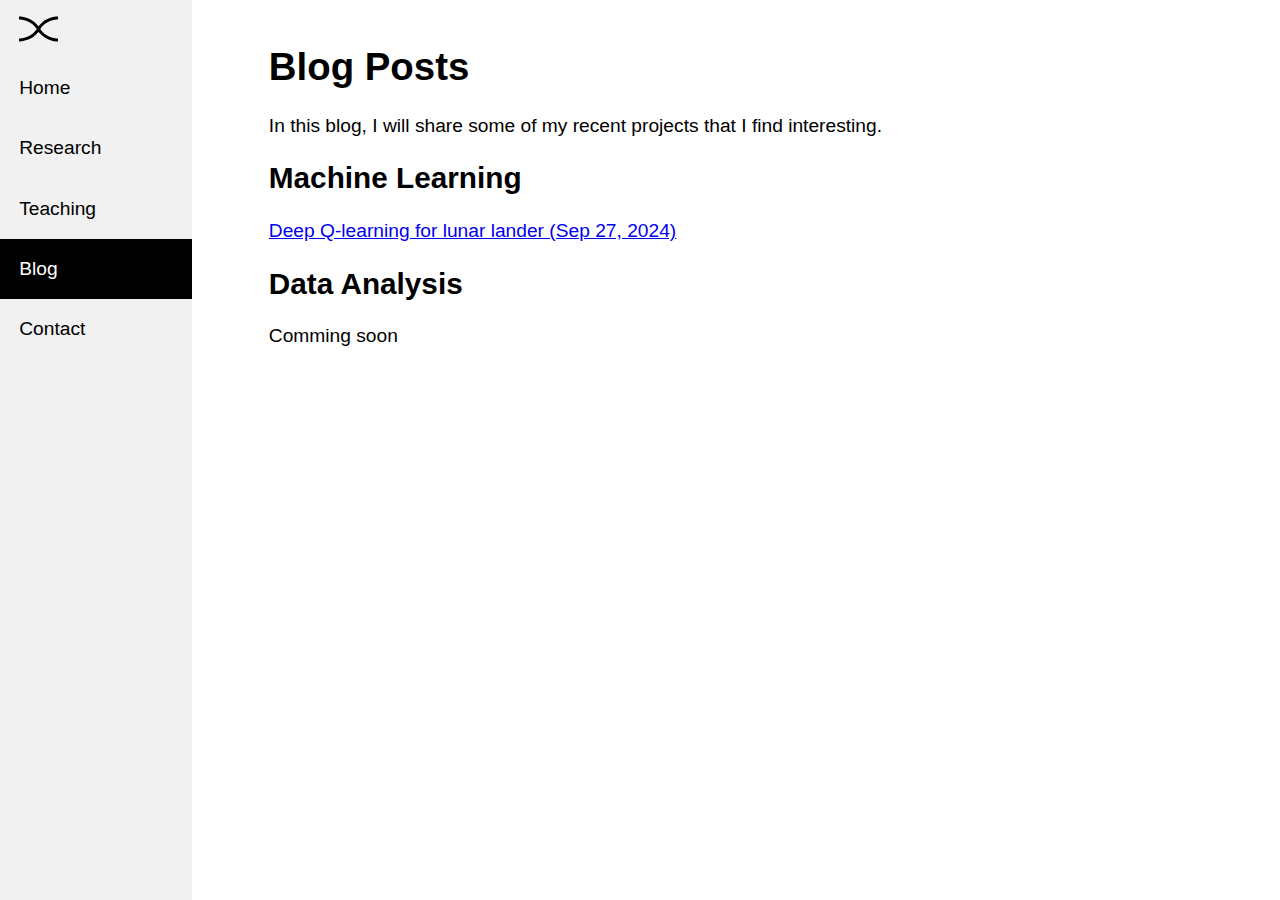
<file: blog/index.html>
<!DOCTYPE html>
<html lang="en">

<head>
<link rel="apple-touch-icon" sizes="180x180" href="/images/favicon/apple-touch-icon.png">
<link rel="icon" type="image/png" sizes="32x32" href="/images/favicon/favicon-32x32.png">
<link rel="icon" type="image/png" sizes="16x16" href="/images/favicon/favicon-16x16.png">
<link rel="manifest" href="/images/favicon/site.webmanifest">
<link rel="mask-icon" href="/images/favicon/safari-pinned-tab.svg" color="#000000">
<meta name="theme-color" content="#ffffff">
<title>Zirui Xu - Personal Website</title>
<meta name="viewport" content="width=device-width, initial-scale=1.0">
<link rel="stylesheet" href="/styles/general.css">
<link rel="stylesheet" href="/styles/sidebar.css">
</head>

<body>

<nav class="sidebar">
  <a class="icon-button"><img class="icon-picture" src="/images/favicon/safari-pinned-tab.svg" alt="icon"></a>
  <a href="/">Home</a>
  <a href="/research/">Research</a>
  <a href="/teaching/">Teaching</a>
  <a class="active-button">Blog</a>
  <a href="/contact/">Contact</a>
  <a class="menu-switch" id="menuSwitch">Hide Menu</a>
</nav>

<main class="main-body">
  <h1>Blog Posts</h1>
  In this blog, I will share some of my recent projects that I find interesting.
  <section>
    <h2>Machine Learning</h2>
    <section>
      <p><a href="./lunar-lander-dqn/">Deep Q-learning for lunar lander (Sep 27, 2024)</a></p>
    </section>

    <h2>Data Analysis</h2>
    <section>
      Comming soon
      <!--
      <p><a href="./merge-sort-cpp/">Merge sort multiple sorted data (Oct 3, 2024)</a></p>
      <p>Process data with Pandas (coming soon)</p>-->
    </section>
  </section>
</main>

<script src="/scripts/hideMenu.js"></script>

</body>
</html>
</file>
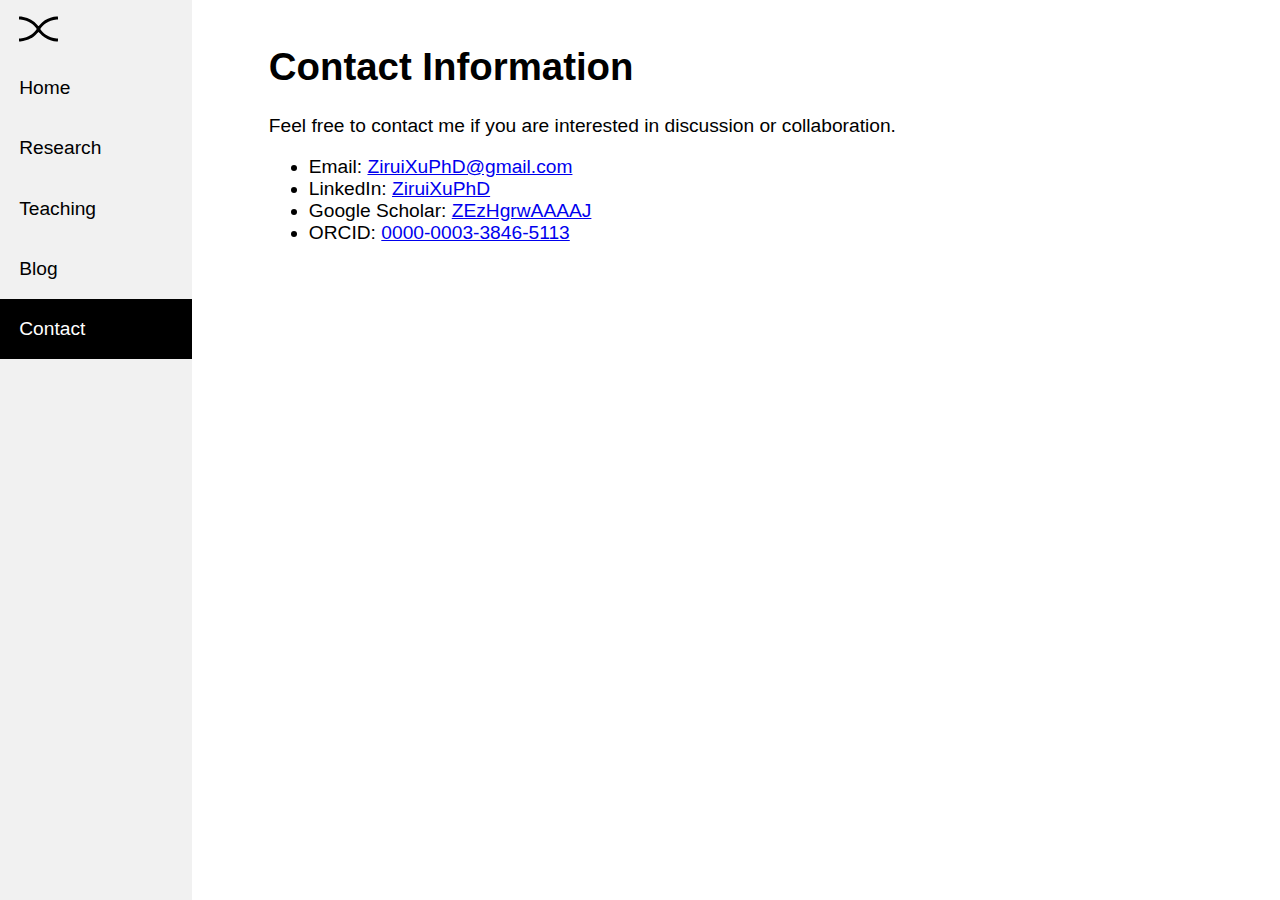
<file: contact/index.html>
<!DOCTYPE html>
<html lang="en">

<head>
<link rel="apple-touch-icon" sizes="180x180" href="/images/favicon/apple-touch-icon.png">
<link rel="icon" type="image/png" sizes="32x32" href="/images/favicon/favicon-32x32.png">
<link rel="icon" type="image/png" sizes="16x16" href="/images/favicon/favicon-16x16.png">
<link rel="manifest" href="/images/favicon/site.webmanifest">
<link rel="mask-icon" href="/images/favicon/safari-pinned-tab.svg" color="#000000">
<meta name="theme-color" content="#ffffff">
<title>Zirui Xu - Personal Website</title>
<meta name="viewport" content="width=device-width, initial-scale=1.0">
<link rel="stylesheet" href="/styles/general.css">
<link rel="stylesheet" href="/styles/sidebar.css">
</head>

<body>

<nav class="sidebar">
  <a class="icon-button"><img class="icon-picture" src="/images/favicon/safari-pinned-tab.svg" alt="icon"></a>
  <a href="/">Home</a>
  <a href="/research/">Research</a>
  <a href="/teaching/">Teaching</a>
  <a href="/blog/">Blog</a>
  <a class="active-button">Contact</a>
  <a class="menu-switch" id="menuSwitch">Hide Menu</a>
</nav>

<main class="main-body">
  <h1>Contact Information</h1>
  <p>Feel free to contact me if you are interested in discussion or collaboration.</p>
  <ul>
    <li>Email: <a href="mailto: ZiruiXuPhD@gmail.com">ZiruiXuPhD@gmail.com</a></li>
    <li>LinkedIn: <a href="https://www.linkedin.com/in/ZiruiXuPhD">ZiruiXuPhD</a></li>
    <li>Google Scholar: <a href="https://scholar.google.com/citations?user=ZEzHgrwAAAAJ">ZEzHgrwAAAAJ</a></li>
    <li>ORCID: <a href="https://orcid.org/0000-0003-3846-5113">0000-0003-3846-5113</a></li>
  </ul>
</main>

<script src="/scripts/hideMenu.js"></script>

</body>
</html>
</file>
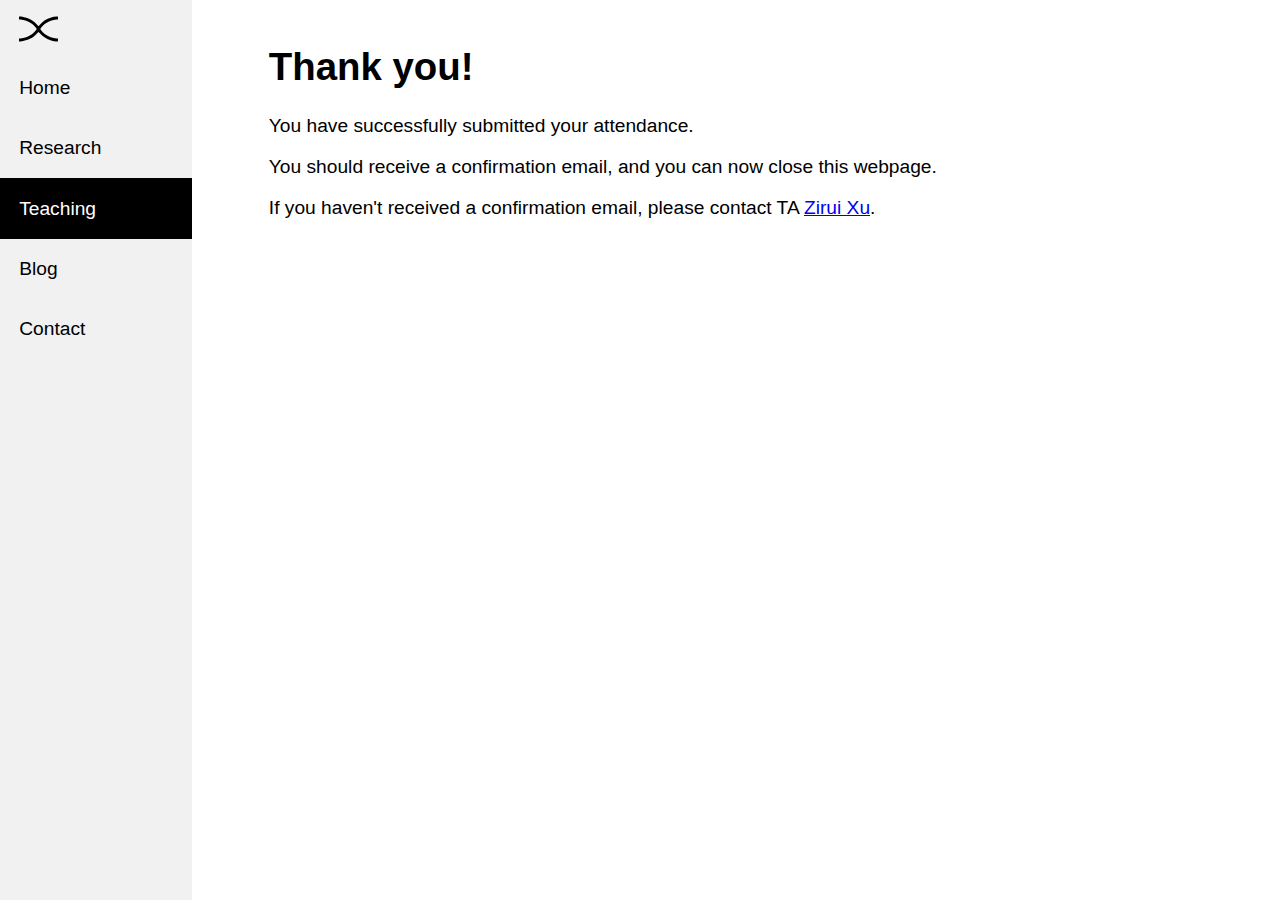
<file: teaching/attendance-submitted.html>
<!DOCTYPE html>
<html lang="en">

<head>
<link rel="apple-touch-icon" sizes="180x180" href="/images/favicon/apple-touch-icon.png">
<link rel="icon" type="image/png" sizes="32x32" href="/images/favicon/favicon-32x32.png">
<link rel="icon" type="image/png" sizes="16x16" href="/images/favicon/favicon-16x16.png">
<link rel="manifest" href="/images/favicon/site.webmanifest">
<link rel="mask-icon" href="/images/favicon/safari-pinned-tab.svg" color="#000000">
<meta name="theme-color" content="#ffffff">
<title>Zirui Xu - Personal Website</title>
<meta name="viewport" content="width=device-width, initial-scale=1.0">
<link rel="stylesheet" href="/styles/general.css">
<link rel="stylesheet" href="/styles/sidebar.css">
</head>

<body>

<nav class="sidebar">
  <a class="icon-button"><img class="icon-picture" src="/images/favicon/safari-pinned-tab.svg" alt="icon"></a>
  <a href="/">Home</a>
  <a href="/research/">Research</a>
  <a class="active-button">Teaching</a>
  <a href="/blog/">Blog</a>
  <a href="/contact/">Contact</a>
  <a class="menu-switch" id="menuSwitch">Hide Menu</a>
</nav>

<main class="main-body">

  <h1>Thank you!</h1>
  <p>You have successfully submitted your attendance.</p>
  <p>You should receive a confirmation email, and you can now close this webpage.</p>
  <p>If you haven't received a confirmation email, please contact TA <a href="mailto: zx2250@columbia.edu">Zirui Xu</a>.</p>

</main>

<script src="/scripts/hideMenu.js"></script>

</body>
</html>
</file>
<file: styles/general.css>
body {
  background-color: white;
  font-family: Arial, Helvetica, sans-serif;
  font-size: 100%;
  margin: 0em;
}

.main-body {
  padding: 1em 4em 10em 14em;
}

h1 {font-size: 2em;}
h2 {font-size: 1.549193338482967em;}
h3 {font-size: 1.2em;}
h4 {font-size: 0.92951600308978em;}
body {font-size: 1.2em;}

@media (max-width: 55em) {
  h1 {font-size: 1.833333333333333em;}
  h2 {font-size: 1.420093893609387em;}
  h3 {font-size: 1.1em;}
  h4 {font-size: 0.852056336165632em;}
  body {font-size: 1.1em;}
  .main-body {padding: 1em 2em 10em 2em;}
}

@media (max-width: 35em) {
  h1 {font-size: 1.666666666666667em;}
  h2 {font-size: 1.290994448735806em;}
  h3 {font-size: 1em;}
  h4 {font-size: 0.7745966692414834em;}
  body {font-size: 1em;}
  .main-body {padding: 1em 1em 10em 1em;}
}
</file>
<file: styles/sidebar.css>
.sidebar {
  margin: 0em;
  padding: 0em;
  width: 10em;
  background-color: #f1f1f1;
  position: fixed;
  height: 100%;
  overflow: auto;
}

.sidebar a {
  display: block;
  padding: 1em;
  width: 100%;
  color: black;
  text-decoration: none;
  cursor: pointer;
}

.sidebar a.active-button {
  background-color: black;
  color: white;
  cursor: auto;
}

.sidebar a.icon-button {
  padding: 0.5em 0.5em 0.5em 1em;
  cursor: auto;
}

.sidebar a.menu-switch {
  display: none;
}

.sidebar a:not(.active-button):not(.icon-button):hover {
  background-color: #a0a0a0;
}

.sidebar a:not(.active-button):not(.icon-button):active {
  background-color: #505050;
  color: white;
}

.icon-picture {
  width: 2em;
  height: 2em;
  display: block;
}

@media (max-width: 55em) {
  .sidebar {
    width: 100%;
    position: static;
  }
  .sidebar a {
    width: unset;
    float: left;
  }
  .sidebar a.icon-button {
    padding: 0.5em 0.3em;
  }
  .icon-picture {
    width: 1.5em;
  }
}

@media (max-width: 35em) {
  .sidebar a {
    padding: 0.5em 0em;
    float: none;
    text-align: center;
  }
  .sidebar a.menu-switch {
    display: block;
  }
  .sidebar.collapsed a:not(.menu-switch):not(.icon-button) {
    display: none;
  }
  .sidebar a.icon-button {
    padding: 0.1em 0em;
  }
  .icon-picture {
    height: 1.2em;
    margin: 0em auto;
  }
}
</file>
